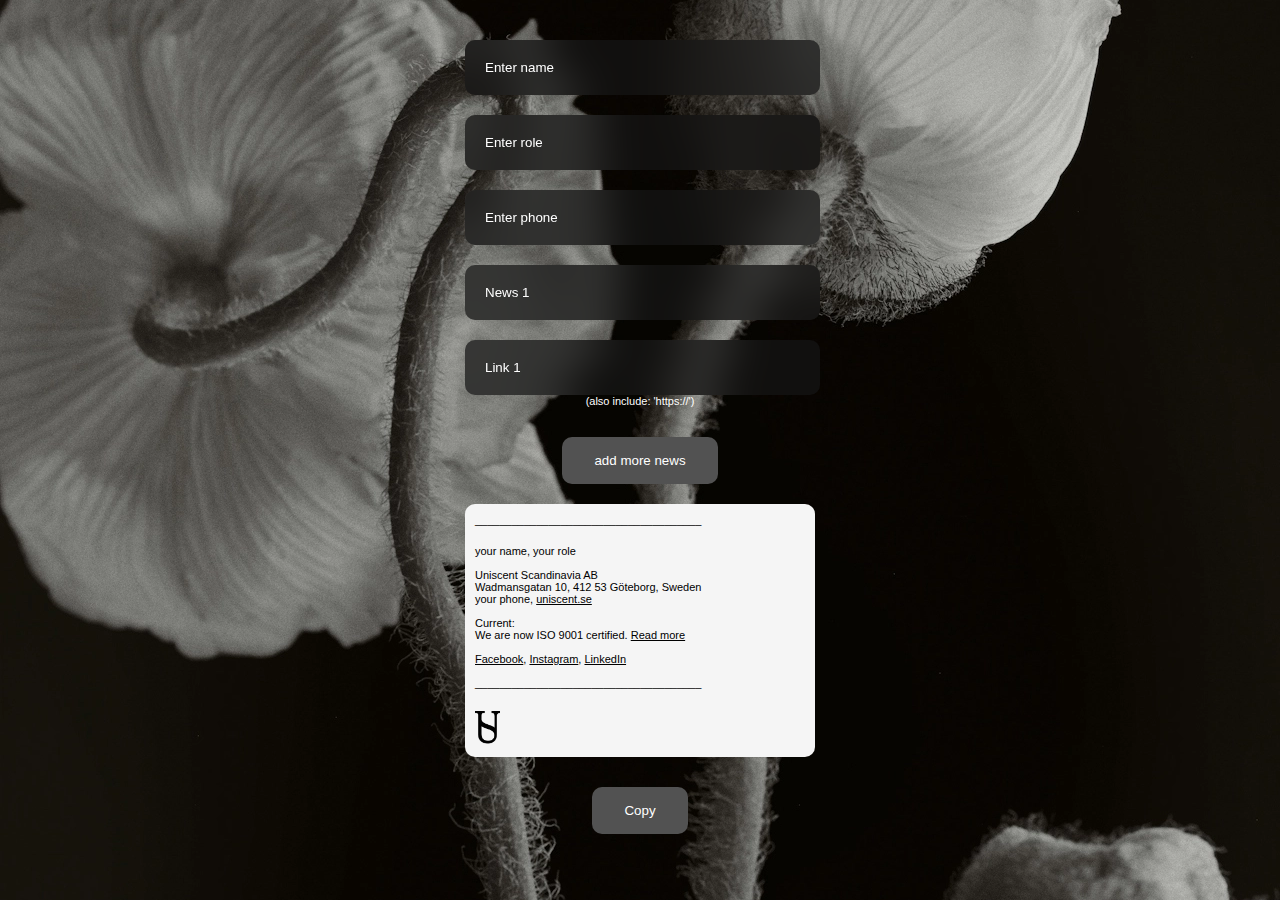
<file: uniscent/index.html>
<!DOCTYPE html>
<html lang="en">
<head>
    <meta charset="UTF-8">
    <meta name="viewport" content="width=device-width, initial-scale=1.0">
    <title>Email Signature Generator</title>
    <link rel="stylesheet" href="https://cdnjs.cloudflare.com/ajax/libs/font-awesome/6.0.0/css/all.min.css">
    <style>
        body {
            background-image: url('./back.webp');
            background-position: center;
            background-repeat: no-repeat;
            background-size: cover;
            font-family: Helvetica, sans-serif;
            display: flex;
            flex-direction: column;
            align-items: center;
            justify-content: center;
            text-align: left;
            padding: 0;
            margin: 0;
            font-size: 11px;
        }
        .container {
            background-color: none;
            padding: 20px;
            width: 350px;
            text-align: center;
        }
        .form-group {
            width: 100%;
        }
        input {
            background-color:rgba(22, 22, 22, 0.7);
            color: #ffffff;

            backdrop-filter: blur(20px);
            width: 90%; 
            padding: 20px;
            margin-top: 20px;
            border: none;
            border-radius: 10px;
        }
        input:focus {
            outline: none;
        }
        input::placeholder {
            color: #ffffff;
        }
        button {
            background: white;
            color: black;
            padding: 10px;
            border: none;
            cursor: pointer;
            margin-top: 10px;
        }
        .copy-btn {
            border-radius: 10px;
            margin-top: 30px;
            padding: 1rem 2rem;
            background: #525252;
            color: white;
        }
        .signature-output {
            margin-top: 20px;
            padding: 10px;
            text-align: left;
        }
        #signature {
            border-radius: 10px;
            background: rgb(245, 245, 245);
            margin-top: 20px;
            padding: 10px;
            text-align: left;
        }
        .buttons {

            margin-top: 30px;
            display: flex;
            justify-content: center;
            gap: 1em;
        }
        .svg_background{
            filter: blur(8px);
            z-index: -1;
            position: absolute;
            scale: 0.9;
            opacity: 0.5;
        }
        label {
            color: #ffffff;
        }
    </style>
</head>
<body>
    <div class="container">
        <div id="container_inputs" class="container_inputs">
            <div class="form-group">
                <input type="text" id="name" placeholder="Enter name">
            </div>
            <div class="form-group">
                <input type="text" id="role" placeholder="Enter role">
            </div>
            <div class="form-group">
                <input type="text" id="phone" placeholder="Enter phone">
            </div>
            <div class="extra_1">
                <div class="form-group">
                    <input type="text" id="news_1" placeholder="News 1">
                </div>
                <div class="form-group">
                    <input type="text" id="link_1" placeholder="Link 1">
                    <label for="">(also include: 'https://')</label>
                </div>
            </div>
        </div>
        <button class="copy-btn" id="more">add more news</button>

        <div id="signature__container">
            <div id='signature'>

                <p style='margin:0px;margin-bottom:7px;'>_____________________________________</p>


                <br>

                <span style="font-size: 11px; color: black;">your name</span><span>,</span>
                <span style="font-size: 11px; color: black;">your role</span>

                <br><br>

                <span style="font-size: 11px; color: black;">Uniscent Scandinavia AB</span>

                <br>

                <span style="font-size: 11px; color: black;">Wadmansgatan 10, 412 53 Göteborg, Sweden</span>

                <br>

                <a style="text-decoration:none!important;color:inherit!important;font-size: 11px!important;" href="#">your phone</a><span>,</span> <a style="font-size: 11px; color: black;"  href="https://uniscent.se">uniscent.se</a>

                <br><br>

                <span style="font-size: 11px; color: black;">Current:</span>

                <br>

                <div id="news">
                    <span style="font-size: 11px; color: black;">We are now ISO 9001 certified.</span> <a style="font-size: 11px; color: black;"  href="#">Read more</a><br>
                </div>

                <br>

                <a style="font-size: 11px; color: black;" href="https://www.facebook.com/uniscentscandinaviaab">Facebook</a>,
                <a style="font-size: 11px; color: black;" href="https://www.instagram.com/uniscentscandinavia/">Instagram</a>,
                <a style="font-size: 11px; color: black;" href="https://www.linkedin.com/company/uniscent/">LinkedIn</a>

                <br><br>

                <p style='margin:0px!important;'>_____________________________________</p>

                <br><br>

                <img src="[data-uri]" 
                alt="Uniscent Logo" style="width: 25px; height:34px; margin-top: -2px;">

            </div>
        </div>
        <button class="copy-btn" onclick="copySignature()">Copy</button>
    </div>
    <script>
        let count = 1;

        const addMore = () =>{
            count = count + 1;

            let div = document.createElement('div');
            div.className = `extra_${count}`;

            let input_1 = document.createElement('input');
            input_1.type = 'text';
            input_1.id = `news_${count}`;
            input_1.placeholder = `News ${count}`;

            let input_2 = document.createElement('input');
            input_2.type = 'text';
            input_2.id = `link_${count}`;
            input_2.placeholder = `Link ${count}`;

            let label = document.createElement('label');
            label.setAttribute('for', `link_${count}`);
            label.innerHTML = "(also include: 'https://')";

            let span = document.createElement('span');
            span.innerHTML = `
                <span style="font-size: 11px; color: black;">${input_1.id ? input_1.id : "latest news"}</span>
                <a style="font-size: 11px; color: black;"  href="${input_2.id ? input_2.id : "#"}">Read More</a>
                <br>
            `;

            div.appendChild(input_1);
            div.appendChild(input_2);
            div.appendChild(label);

            document.getElementById('container_inputs').appendChild(div);
            document.getElementById('news').appendChild(span);
        }
        document.getElementById('more').addEventListener('click',addMore);


        document.addEventListener('input', function() {
            generateSignature();

        });

        function generateSignature() {
    let name = document.getElementById("name").value;
    let role = document.getElementById("role").value;
    let phone = document.getElementById("phone").value;

    // Collect all news items
    let newsHTML = "";
    for (let i = 1; i <= count; i++) {
        let newsInput = document.getElementById(`news_${i}`);
        let linkInput = document.getElementById(`link_${i}`);

        if (newsInput && linkInput) {
            let newsText = newsInput.value || `News ${i}`;
            let link = linkInput.value || "https://uniscent.se";

            newsHTML += `
                <span style="font-size: 11px; color: black;">${newsText}</span> 
                <a style="font-size: 11px; color: black;" href="${link}">Read More</a><br>
            `;
        }
    }

    let signatureHTML = `
        <div id='signature'>
            <p style='margin:0px;margin-bottom:7px;'>_____________________________________</p>
            <br>
            <span style="font-size: 11px; color: black;">${name || "your name"}</span><span>,</span>
            <span style="font-size: 11px; color: black;">${role || "your role"}</span>
            <br><br>
            <span style="font-size: 11px; color: black;">Uniscent Scandinavia AB</span>
            <br>
            <span style="font-size: 11px; color: black;">Wadmansgatan 10, 412 53 Göteborg, Sweden</span>
            <br>
            <a style="text-decoration:none!important;color:inherit!important;font-size: 11px!important;" href="tel:${phone}">${phone || "your phone"}</a>,
            <a style="font-size: 11px; color: black;" href="https://uniscent.se">uniscent.se</a>
            <br><br>
            <span style="font-size: 11px; color: black;">Current:</span>
            <br>
            <div id="news">
                ${newsHTML}
            </div>
            <br>
            <a style="font-size: 11px; color: black;" href="https://www.facebook.com/uniscentscandinaviaab">Facebook</a>,
            <a style="font-size: 11px; color: black;" href="https://www.instagram.com/uniscentscandinavia/">Instagram</a>,
            <a style="font-size: 11px; color: black;" href="https://www.linkedin.com/company/uniscent/">LinkedIn</a>
            <br><br>
            <p style='margin:0px!important;'>_____________________________________</p>
            <br><br>
            <img src="[data-uri]" 
            alt="Uniscent Logo" style="width: 25px; height:34px; margin-top: -2px;">
        </div>
    `;

    document.getElementById("signature__container").innerHTML = signatureHTML;
}


        function copySignature() {
    let signatureDiv = document.getElementById("signature");

    if (!signatureDiv) {
        alert("No signature to copy.");
        return;
    }

    let clonedSignature = signatureDiv.cloneNode(true);

    clonedSignature.style.background = 'transparent';
    clonedSignature.style.color = 'inherit';

    let tempContainer = document.createElement("div");
    tempContainer.innerHTML = `<table style="border-collapse: collapse; background: transparent;"><tr><td>${clonedSignature.innerHTML}</td></tr></table>`;

    document.body.appendChild(tempContainer);

    let range = document.createRange();
    range.selectNode(tempContainer);
    window.getSelection().removeAllRanges();
    window.getSelection().addRange(range);

    document.execCommand("copy");

    document.body.removeChild(tempContainer);
}

    </script>
</body>
</html>
</file>
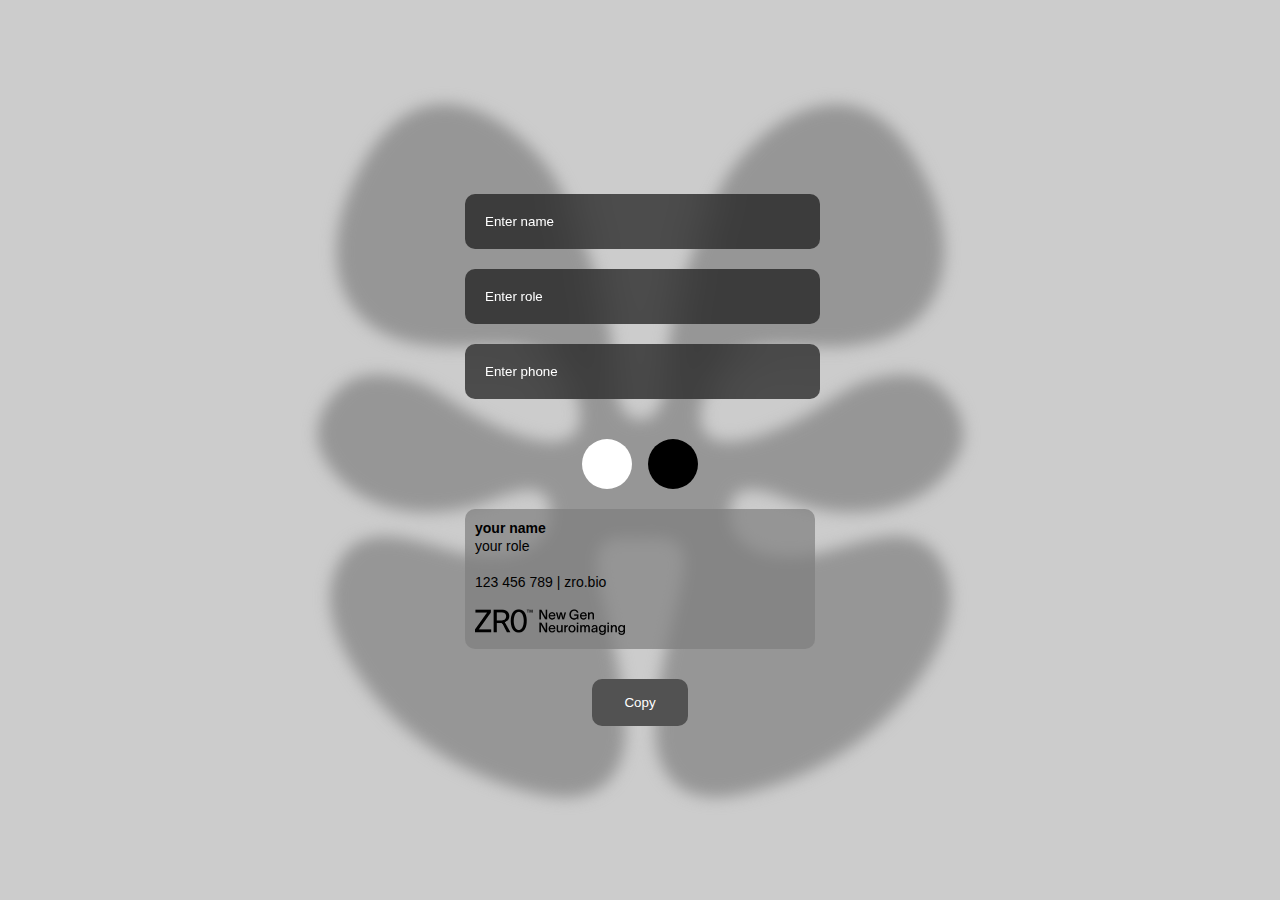
<file: ZRO/mail_signature 2/index.html>
<!DOCTYPE html>
<html lang="en">
<head>
    <meta charset="UTF-8">
    <meta name="viewport" content="width=device-width, initial-scale=1.0">
    <title>Email Signature Generator</title>
    <link rel="stylesheet" href="https://cdnjs.cloudflare.com/ajax/libs/font-awesome/6.0.0/css/all.min.css">
    <style>
        body {
            background-color: #CCCCCC;
            font-family: Arial, sans-serif;
            display: flex;
            flex-direction: column;
            align-items: center;
            justify-content: center;
            text-align: left;
            height: 100vh;
            padding: 0;
            margin: 0;
        }
        .container {
            background-color: none;
            padding: 20px;
            width: 350px;
            text-align: center;
        }
        .form-group {
            width: 100%;
        }
        input {
            background-color:rgba(22, 22, 22, 0.7);
            color: #ffffff;

            backdrop-filter: blur(20px);
            width: 90%; 
            padding: 20px;
            margin-top: 20px;
            border: none;
            border-radius: 10px;
        }
        input:focus {
            outline: none;
        }
        input::placeholder {
            color: #ffffff;
        }
        button {
            background: white;
            color: black;
            padding: 10px;
            border: none;
            cursor: pointer;
            margin-top: 10px;
        }
        .copy-btn {
            border-radius: 10px;
            margin-top: 30px;
            padding: 1rem 2rem;
            background: #525252;
            color: white;
        }
        .signature-output {
            margin-top: 20px;
            padding: 10px;
            text-align: left;
        }
        #signature {
            border-radius: 10px;
            background: rgba(125, 125, 125, 0.7);
            margin-top: 20px;
            padding: 10px;
            text-align: left;
        }
        .buttons {

            margin-top: 30px;
            display: flex;
            justify-content: center;
            gap: 1em;
        }
        .svg_background{
            filter: blur(8px);
            z-index: -1;
            position: absolute;
            scale: 0.9;
        }
        .color__button{
            width: 50px;
            height: 50px;
            border-radius: 50%;
            cursor: pointer;
        }
        .color__button--white{
            background-color: white;
        }
        .color__button--black{
            background-color: black;
        }
    </style>
</head>
<body>
    <div class="container">
        <div class="form-group">
            <input type="text" id="name" placeholder="Enter name">
        </div>
        <div class="form-group">
            <input type="text" id="role" placeholder="Enter role">
        </div>
        <div class="form-group">
            <input type="text" id="phone" placeholder="Enter phone">
        </div>
        <div class="buttons">
            <button class="color__button color__button--white" onclick="generateSignature('white')"></button>
            <button class="color__button color__button--black" onclick="generateSignature('black')"></button>
        </div>
        <div id="signature__container">
            <div id='signature'>
                <span style="font-size: 14px; font-weight:600; color: black;">your name</span><br>
                <span style="font-size: 14px; font-weight:400; color: black;">your role</span><br><br>
                <span style="font-size: 14px; font-weight:400; color: black;">123 456 789 | zro.bio</span> <br><br>
                <img src="./logo_black.png" alt="ZRO Logo" style="width: 150px;">
            </div>
        </div>
        <button class="copy-btn" onclick="copySignature()">Copy</button>
    </div>
    <svg class="svg_background" width="80vh" height="100vh" viewBox="0 0 332 356" xmlns="http://www.w3.org/2000/svg">
        <path d="M160.301 223.057C167.029 223.528 174.118 222.362 180.766 223.552C191.62 226.457 188.673 239.21 186.931 248.293C181.247 272.922 173.147 300.632 174.118 326.004C174.624 336.626 179.73 347.553 189.533 352.589C205.092 359.875 223.26 353.171 238.682 348.247C266.212 338.342 291.325 320.257 308.16 296.618C320.42 279.49 331.595 256.114 320.62 235.715C303.616 206.089 267.256 234.661 240.906 232.674C225.219 232.722 209.162 223.959 212.389 206.488C215.504 193.822 229.458 198.778 238.562 202.027C269.07 215.882 313.483 212.849 329.556 179.6C335.738 166.487 327.38 150.948 316.084 143.334C306.418 137.436 293.621 139.304 283.047 142.377C273.71 145.226 266.107 151.036 257.959 156.16C248.068 162.465 236.587 168.187 225.179 171.443C204.144 177.693 192.656 171.707 198.396 151.363C200.17 145.082 203.414 138.897 208.038 134.388C225.684 117.364 256.497 128.849 279.362 123.51C323.334 117.476 331.748 75.6075 311.356 36.9554C306.386 26.8754 299.546 16.4841 290.747 9.49277C269.463 -7.56266 242.737 3.29152 224.761 20.7939C217.977 27.2026 212.213 34.4334 207.869 42.622C197.055 63.9472 185.526 94.1793 181.472 118.769C180.3 126.534 179.746 134.555 179.096 142.369C178.766 151.451 175.194 164.939 163.48 162.186C155.805 160.11 154.063 150.852 153.437 143.837C152.586 134.132 151.936 123.525 150.113 113.924C145.32 90.7714 134.971 63.0134 124.454 42.4863C120.416 34.9203 115.238 28.2402 109.04 22.1586C90.743 4.12953 65.582 -7.2913 43.5922 8.0482C34.1348 14.7682 26.7807 25.5745 21.5462 35.9418C0.270958 76.4375 8.48402 119.08 56.9274 124.132C77.7932 127.819 102.2 119.272 120.593 131.243C130.917 138.354 138.4 155.904 134.161 167.405C125.337 183.279 90.6949 165.881 78.0341 158.387C68.5365 152.792 60.0424 145.673 49.3486 142.393C38.8796 139.344 26.2428 137.492 16.5847 143.183C5.15223 150.685 -3.30971 166.296 2.77582 179.472C18.656 212.737 63.2297 215.954 93.6654 202.107C102.786 198.85 116.867 193.766 120.007 206.504C123.25 223.871 107.241 232.714 91.6583 232.69C68.8175 234.198 42.8215 215.443 22.036 225.068C12.0647 230.256 6.96665 243.728 7.27975 254.598C7.69723 270.057 15.7256 284.686 24.5328 297.057C42.966 322.732 71.0975 341.71 101.557 350.873C115.631 354.879 132.94 359.763 145.93 350.713C153.782 345.134 157.684 335.701 158.246 326.347C159.29 302.723 152.072 276.13 146.589 253.177C143.048 238.412 139.138 221.03 159.98 223.073H160.301V223.057Z" 
        fill="rgb(150, 150, 150)"/>
    </svg>
    <script>
        const logoBlack = "./logo_black.png";
        const logoWhite = "./logo_white.png";

        const isDarkMode = window.matchMedia('(prefers-color-scheme: dark)').matches;
        console.log(window.matchMedia('(prefers-color-scheme: dark)').matches);

        let autoColor;

        if (isDarkMode) {
            autoColor = 'white';
        } else {
            autoColor = 'black';
        }
        console.log(autoColor);

        document.addEventListener('input', function() {
            generateSignature(autoColor);

        });

        function generateSignature(autoColor) {

            let name = document.getElementById("name").value;
            let role = document.getElementById("role").value;
            let phone = document.getElementById("phone").value;

            let logoSrc = autoColor === 'white' ? logoWhite : logoBlack;

            let signatureHTML = `
                <div id='signature'>
                    <span style="font-size: 14px; font-weight:600; color: ${autoColor};">${name ? name : "name"}</span><br>
                    <span style="font-size: 14px; font-weight:400; color: ${autoColor};">${role ? role : "role"}</span><br><br>
                    <span style="font-size: 14px; font-weight:400; color: ${autoColor};">${phone ? phone : "phone"} | zro.bio</span> <br><br>
                    <img src="${logoSrc}" alt="ZRO Logo" style="width: 150px;">
                </div>
            `;
            document.getElementById("signature__container").innerHTML = signatureHTML;
        }

        function copySignature() {
    let signatureDiv = document.getElementById("signature");

    if (!signatureDiv) {
        alert("No signature to copy.");
        return;
    }

    let clonedSignature = signatureDiv.cloneNode(true);

    // Ensure the copied signature has a transparent background
    clonedSignature.style.background = 'transparent';
    clonedSignature.style.color = 'inherit'; // Ensures text color is not altered

    // Wrap in a <table> to improve Gmail compatibility
    let tempContainer = document.createElement("div");
    tempContainer.innerHTML = `<table style="border-collapse: collapse; background: transparent;"><tr><td>${clonedSignature.innerHTML}</td></tr></table>`;

    document.body.appendChild(tempContainer);

    let range = document.createRange();
    range.selectNode(tempContainer);
    window.getSelection().removeAllRanges();
    window.getSelection().addRange(range);

    document.execCommand("copy");

    document.body.removeChild(tempContainer);
}

    </script>
</body>
</html>
</file>
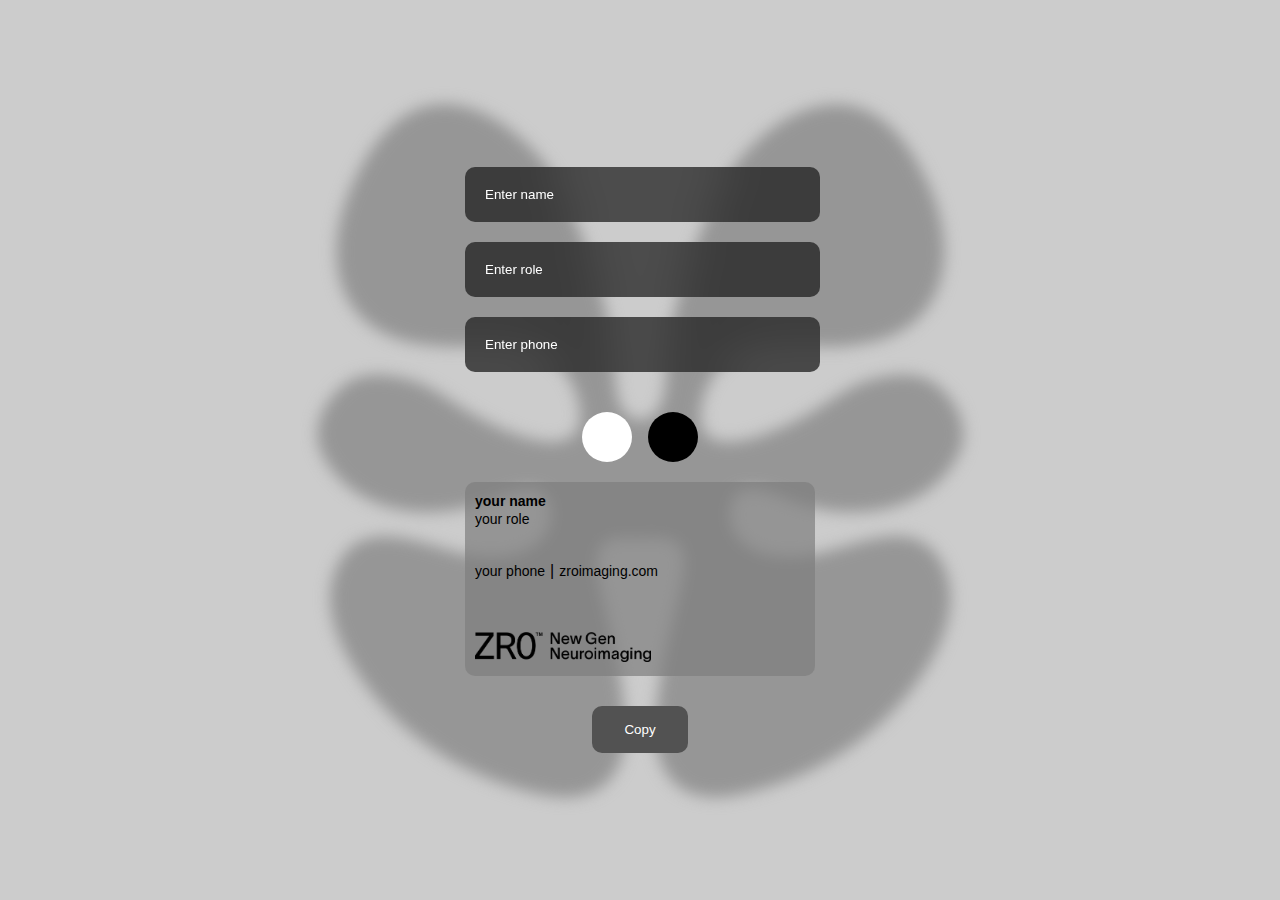
<file: ZRO/mail_signature/index.html>
<!DOCTYPE html>
<html lang="en">
<head>
    <meta charset="UTF-8">
    <meta name="viewport" content="width=device-width, initial-scale=1.0">
    <title>Email Signature Generator</title>
    <link rel="stylesheet" href="https://cdnjs.cloudflare.com/ajax/libs/font-awesome/6.0.0/css/all.min.css">
    <style>
        body {
            background-color: #CCCCCC;
            font-family: Arial, sans-serif;
            display: flex;
            flex-direction: column;
            align-items: center;
            justify-content: center;
            text-align: left;
            height: 100vh;
            padding: 0;
            margin: 0;
        }
        .container {
            background-color: none;
            padding: 20px;
            width: 350px;
            text-align: center;
        }
        .form-group {
            width: 100%;
        }
        input {
            background-color:rgba(22, 22, 22, 0.7);
            color: #ffffff;

            backdrop-filter: blur(20px);
            width: 90%; 
            padding: 20px;
            margin-top: 20px;
            border: none;
            border-radius: 10px;
        }
        input:focus {
            outline: none;
        }
        input::placeholder {
            color: #ffffff;
        }
        button {
            background: white;
            color: black;
            padding: 10px;
            border: none;
            cursor: pointer;
            margin-top: 10px;
        }
        .copy-btn {
            border-radius: 10px;
            margin-top: 30px;
            padding: 1rem 2rem;
            background: #525252;
            color: white;
        }
        .signature-output {
            margin-top: 20px;
            padding: 10px;
            text-align: left;
        }
        #signature {
            border-radius: 10px;
            background: rgba(125, 125, 125, 0.7);
            margin-top: 20px;
            padding: 10px;
            text-align: left;
        }
        .buttons {

            margin-top: 30px;
            display: flex;
            justify-content: center;
            gap: 1em;
        }
        .svg_background{
            filter: blur(8px);
            z-index: -1;
            position: absolute;
            scale: 0.9;
        }
        .color__button{
            width: 50px;
            height: 50px;
            border-radius: 50%;
            cursor: pointer;
        }
        .color__button--white{
            background-color: white;
        }
        .color__button--black{
            background-color: black;
        }
    </style>
</head>
<body>
    <div class="container">
        <div class="form-group">
            <input type="text" id="name" placeholder="Enter name">
        </div>
        <div class="form-group">
            <input type="text" id="role" placeholder="Enter role">
        </div>
        <div class="form-group">
            <input type="text" id="phone" placeholder="Enter phone">
        </div>
        <div class="buttons">
            <button class="color__button color__button--white" onclick="generateSignature('white')"></button>
            <button class="color__button color__button--black" onclick="generateSignature('black')"></button>
        </div>
        <div id="signature__container">
            <div id='signature'>
                <span style="font-size: 14px; font-weight:600; color: black;">your name</span><br>
                <span style="font-size: 14px; font-weight:400; color: black;">your role</span><br><br>
                <div style="display: flex; flex-direction: row; align-items: center; gap: 5px;">
                    <a style="text-decoration:none!important;color:inherit!important;font-size: 14px!important;" href="#">your phone</a>
                    <p>|</p>
                    <a style="text-decoration:none!important;color:inherit!important;font-size: 14px!important;" href="https://www.zroimaging.com">zroimaging.com</a>
                </div><br><br>
                <img src="./logo_black_2.png" alt="ZRO Logo" style="width: 11em; height:1.84343991em;">
            </div>
        </div>
        <button class="copy-btn" onclick="copySignature()">Copy</button>
    </div>
    <svg class="svg_background" width="80vh" height="100vh" viewBox="0 0 332 356" xmlns="http://www.w3.org/2000/svg">
        <path d="M160.301 223.057C167.029 223.528 174.118 222.362 180.766 223.552C191.62 226.457 188.673 239.21 186.931 248.293C181.247 272.922 173.147 300.632 174.118 326.004C174.624 336.626 179.73 347.553 189.533 352.589C205.092 359.875 223.26 353.171 238.682 348.247C266.212 338.342 291.325 320.257 308.16 296.618C320.42 279.49 331.595 256.114 320.62 235.715C303.616 206.089 267.256 234.661 240.906 232.674C225.219 232.722 209.162 223.959 212.389 206.488C215.504 193.822 229.458 198.778 238.562 202.027C269.07 215.882 313.483 212.849 329.556 179.6C335.738 166.487 327.38 150.948 316.084 143.334C306.418 137.436 293.621 139.304 283.047 142.377C273.71 145.226 266.107 151.036 257.959 156.16C248.068 162.465 236.587 168.187 225.179 171.443C204.144 177.693 192.656 171.707 198.396 151.363C200.17 145.082 203.414 138.897 208.038 134.388C225.684 117.364 256.497 128.849 279.362 123.51C323.334 117.476 331.748 75.6075 311.356 36.9554C306.386 26.8754 299.546 16.4841 290.747 9.49277C269.463 -7.56266 242.737 3.29152 224.761 20.7939C217.977 27.2026 212.213 34.4334 207.869 42.622C197.055 63.9472 185.526 94.1793 181.472 118.769C180.3 126.534 179.746 134.555 179.096 142.369C178.766 151.451 175.194 164.939 163.48 162.186C155.805 160.11 154.063 150.852 153.437 143.837C152.586 134.132 151.936 123.525 150.113 113.924C145.32 90.7714 134.971 63.0134 124.454 42.4863C120.416 34.9203 115.238 28.2402 109.04 22.1586C90.743 4.12953 65.582 -7.2913 43.5922 8.0482C34.1348 14.7682 26.7807 25.5745 21.5462 35.9418C0.270958 76.4375 8.48402 119.08 56.9274 124.132C77.7932 127.819 102.2 119.272 120.593 131.243C130.917 138.354 138.4 155.904 134.161 167.405C125.337 183.279 90.6949 165.881 78.0341 158.387C68.5365 152.792 60.0424 145.673 49.3486 142.393C38.8796 139.344 26.2428 137.492 16.5847 143.183C5.15223 150.685 -3.30971 166.296 2.77582 179.472C18.656 212.737 63.2297 215.954 93.6654 202.107C102.786 198.85 116.867 193.766 120.007 206.504C123.25 223.871 107.241 232.714 91.6583 232.69C68.8175 234.198 42.8215 215.443 22.036 225.068C12.0647 230.256 6.96665 243.728 7.27975 254.598C7.69723 270.057 15.7256 284.686 24.5328 297.057C42.966 322.732 71.0975 341.71 101.557 350.873C115.631 354.879 132.94 359.763 145.93 350.713C153.782 345.134 157.684 335.701 158.246 326.347C159.29 302.723 152.072 276.13 146.589 253.177C143.048 238.412 139.138 221.03 159.98 223.073H160.301V223.057Z" 
        fill="rgb(150, 150, 150)"/>
    </svg>
    <script>
          const logoBlack = "https://zroimaging.com/_signature/logo_black_2.png";
          const logoWhite = "https://zroimaging.com/_signature/logo_white_2.png";

        const isDarkMode = window.matchMedia('(prefers-color-scheme: dark)').matches;
        console.log(window.matchMedia('(prefers-color-scheme: dark)').matches);

        let autoColor;

        if (isDarkMode) {
            autoColor = 'white';
        } else {
            autoColor = 'black';
        }
        console.log(autoColor);

        document.addEventListener('input', function() {
            generateSignature(autoColor);

        });

        function generateSignature(autoColor) {

            let name = document.getElementById("name").value;
            let role = document.getElementById("role").value;
            let phone = document.getElementById("phone").value;

            let logoSrc = autoColor === 'white' ? logoWhite : logoBlack;

            let signatureHTML = `
                <div id='signature'>
                    <span style="font-size: 14px; font-weight:600; color: ${autoColor};">${name ? name : "name"}</span><br>
                    <span style="font-size: 14px; font-weight:400; color: ${autoColor};">${role ? role : "role"}</span><br><br>
                    <p style="white-space:nowrap; margin:0;">
                        <a style="white-space:nowrap; display:inline-block; text-decoration:none!important;color:${autoColor}!important;" href="tel:${phone}">${phone ? phone : "your phone"}</a>
                        <span style="white-space:nowrap; display:inline-block; color:${autoColor};">  |  </span>
                        <a style="white-space:nowrap; display:inline-block; text-decoration:none!important;color:${autoColor}!important;" href="https://www.zroimaging.com">zroimaging.com</a>
                    </p><br><br>
                <img src="${logoSrc}" alt="ZRO Logo" style="width: 11em; height:1.84343991em;">
                </div>
            `;
            document.getElementById("signature__container").innerHTML = signatureHTML;
        }

        function copySignature() {
    let signatureDiv = document.getElementById("signature");

    if (!signatureDiv) {
        alert("No signature to copy.");
        return;
    }

    let clonedSignature = signatureDiv.cloneNode(true);

    // Ensure the copied signature has a transparent background
    clonedSignature.style.background = 'transparent';
    clonedSignature.style.color = 'inherit'; // Ensures text color is not altered

    // Wrap in a <table> to improve Gmail compatibility
    let tempContainer = document.createElement("div");
    tempContainer.innerHTML = `<table style="border-collapse: collapse; background: transparent;"><tr><td>${clonedSignature.innerHTML}</td></tr></table>`;

    document.body.appendChild(tempContainer);

    let range = document.createRange();
    range.selectNode(tempContainer);
    window.getSelection().removeAllRanges();
    window.getSelection().addRange(range);

    document.execCommand("copy");

    document.body.removeChild(tempContainer);
}

    </script>
</body>
</html>
</file>
